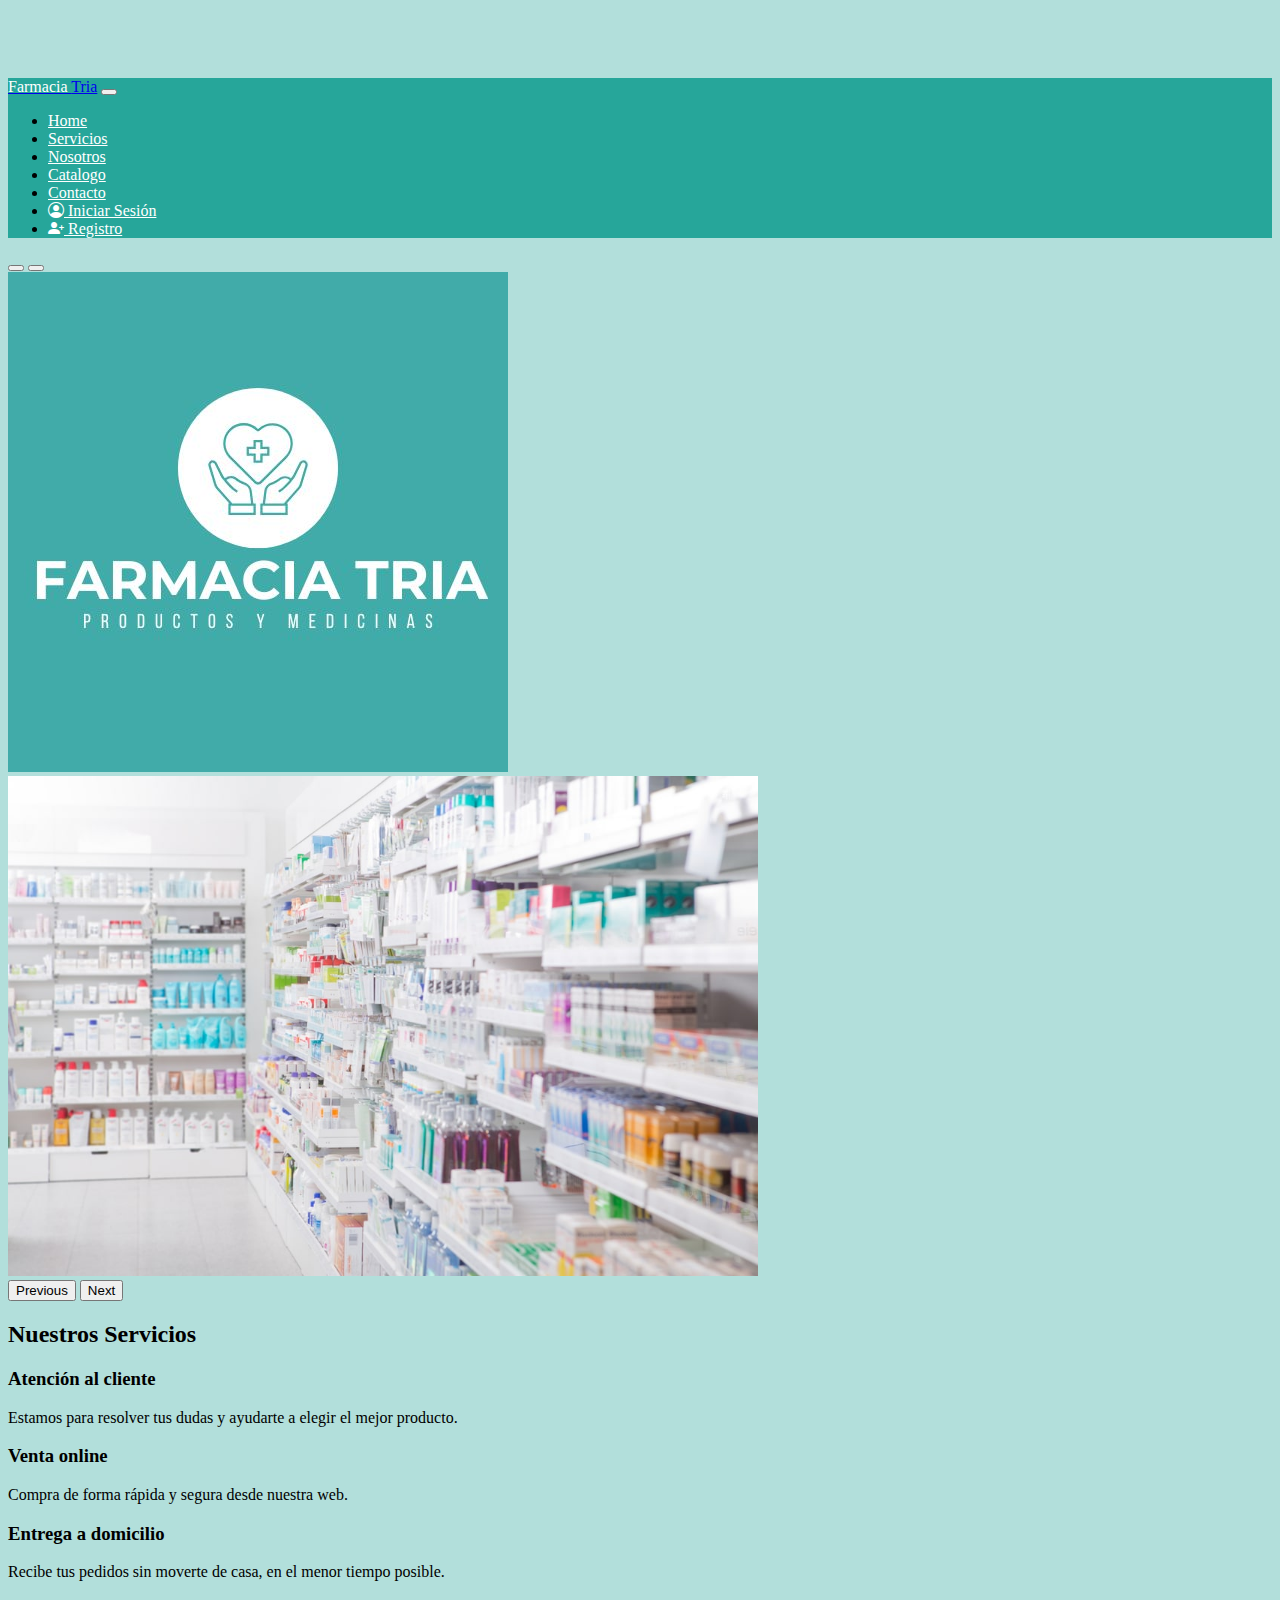
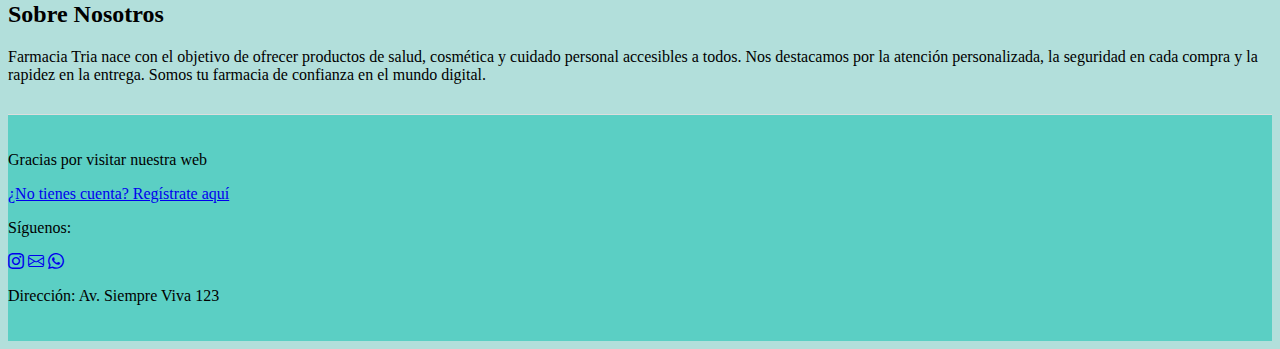
<file: Farmacia_tria/index.html>
<!DOCTYPE html>
<html lang="en">
 <head>
    <meta charset="UTF-8">
    <meta name="viewport" content="width=device-width, initial-scale=1.0">
    <title>Document</title>
    <link href="https://cdn.jsdelivr.net/npm/bootstrap@5.3.8/dist/css/bootstrap.min.css" rel="stylesheet" integrity="sha384-sRIl4kxILFvY47J16cr9ZwB07vP4J8+LH7qKQnuqkuIAvNWLzeN8tE5YBujZqJLB" crossorigin="anonymous">
    <link rel="stylesheet" href="https://cdn.jsdelivr.net/npm/bootstrap-icons@1.13.1/font/bootstrap-icons.min.css">

    <link rel="stylesheet" href="style.css">
  </head>
 <body>

 <nav class="navbar navbar-expand-lg navbar-light bg-light fixed-top">

 <div class="container">
    <a href="#" class="navbar-brand"><span class="text-primary"> Farmacia </span>Tria</a>
       <button class="navbar-toggler" type="button" data-bs-toggle="collapse"
            data-bs-target="#navbar-start" aria-controls="navbar-start" aria-expanded="false"
            aria-label="Toggle navigation">
          <span class="navbar-toggler-icon"></span>
       </button>
      <div class="collapse navbar-collapse" id="navbar-start">
          <ul class="navbar-nav ms-auto mb-2 mb-lg-0">
              <li class="nav-item">
                  <a class="nav-link" href="index.html">Home</a>
              </li>
              <li class="nav-item">
                  <a class="nav-link" href="index.html#servicios">Servicios</a>
              </li>
              <li class="nav-item">
                  <a class="nav-link" href="index.html#nosotros">Nosotros</a>
              </li>
              <li class="nav-item">
                  <a class="nav-link" href="catalogo.html">Catalogo</a>
              </li>
              <li class="nav-item">
                  <a class="nav-link" href="contacto.html">Contacto</a>
              </li>
              <li class="nav-item">
                  <a class="nav-link" href="login.html"><i class="bi bi-person-circle"></i> Iniciar Sesión</a>
              </li>
              <li class="nav-item">
                  <a class="nav-link" href="registro.html"><i class="bi bi-person-plus-fill"></i> Registro</a>
              </li>
          </ul>
  </div>

</div>

    </nav>

    <section id="home" class="py-5"></section>

    <div id="carouselE1" class="carousel slide" data-bs-ride="carousel">
        <div class="carousel-indicators">

            <button type="button" data-bs-target="#carouselE1" 
            data-bs-slide-to="0" class="active" aria-current="true"
            aria-label="Slide 1"
            ></button>

            <button type="button" data-bs-target="#carouselE1" 
            data-bs-slide-to="1" 
            aria-label="Slide 2"
            ></button>
        
        </div>

        <div class="carousel-inner">

            <div class="carousel-item active">
                <img src="img/Productos y medicinas.jpg" class="d-block w-100" alt="Texto descriptivo">
                <div class="carousel-caption">

                </div>
            </div>
            <div class="carousel-item ">
                <img src="img/farmacia2.jpg" class="d-block w-100" alt="Texto descriptivo">
                <div class="carousel-caption">
                  
                </div>
            </div>
       </div>

               <button class="carousel-control-prev" type="button" data-bs-target="#carouselE1"
                   data-bs-slide="prev">
                  <span class="carousel-control-prev-icon" aria-hidden="true"></span>
                  <span class="visually-hidden">Previous</span>
                </button>

                <button class="carousel-control-next" type="button" data-bs-target="#carouselE1"
                    data-bs-slide="next"
                >
                  <span class="carousel-control-next-icon" aria-hidden="true"></span>
                  <span class="visually-hidden">Next</span>
                </button>
           
            </div>
            </section>

           <section id="servicios" class="py-5">
  <div class="container text-center">
    <h2 class="mb-4">Nuestros Servicios</h2>
    <div class="row">
      <div class="col-md-4 mb-3">
        <div class="card shadow-sm h-100">
          <div class="card-body">
            <h3 class="card-title">Atención al cliente</h3>
            <p> Estamos para resolver tus dudas y ayudarte a elegir el mejor producto.</p>
          </div>
        </div>
      </div>
      <div class="col-md-4 mb-3">
        <div class="card shadow-sm h-100">
          <div class="card-body">
            <h3 class="card-title">Venta online</h3>
            <p>Compra de forma rápida y segura desde nuestra web.</p>
          </div>
        </div>
      </div>
      <div class="col-md-4 mb-3">
        <div class="card shadow-sm h-100">
          <div class="card-body">
            <h3 class="card-title">Entrega a domicilio</h3>
            <p>Recibe tus pedidos sin moverte de casa, en el menor tiempo posible.</p>
          </div>
        </div>
      </div>
    </div>
  </div>
</section>


         <section id="nosotros" class="py-5 bg-light">
  <div class="container text-center">
    <h2 class="mb-4">Sobre Nosotros</h2>
    <p>Farmacia Tria nace con el objetivo de ofrecer productos de salud, cosmética y cuidado personal accesibles a todos. 
       Nos destacamos por la atención personalizada, la seguridad en cada compra y la rapidez en la entrega. 
       Somos tu farmacia de confianza en el mundo digital.</p>
  </div>
</section>
</section>


            <script src="https://cdn.jsdelivr.net/npm/bootstrap@5.3.8/dist/js/bootstrap.bundle.min.js" integrity="sha384-FKyoEForCGlyvwx9Hj09JcYn3nv7wiPVlz7YYwJrWVcXK/BmnVDxM+D2scQbITxI" crossorigin="anonymous"></script>

    </body>
   <footer>
  <div class="container d-flex justify-content-between">
    <div>
      <p>Gracias por visitar nuestra web </p>
      <a href="registro.html" class="text-decoration-none">¿No tienes cuenta? Regístrate aquí</a>
    </div>
    <div>
      <p>Síguenos:</p>
      <a href="https://www.instagram.com/" class="me-2"><i class="bi bi-instagram"></i></a>
      <a href="https://mail.google.com" class="me-2"><i class="bi bi-envelope"></i></a>
      <a href="https://wa.me/5491111111111" target="_blank"><i class="bi bi-whatsapp"></i></a>
      <p class="mt-2"> Dirección: Av. Siempre Viva 123</p>
    </div>
  </div>
</footer>
</html>
</file>
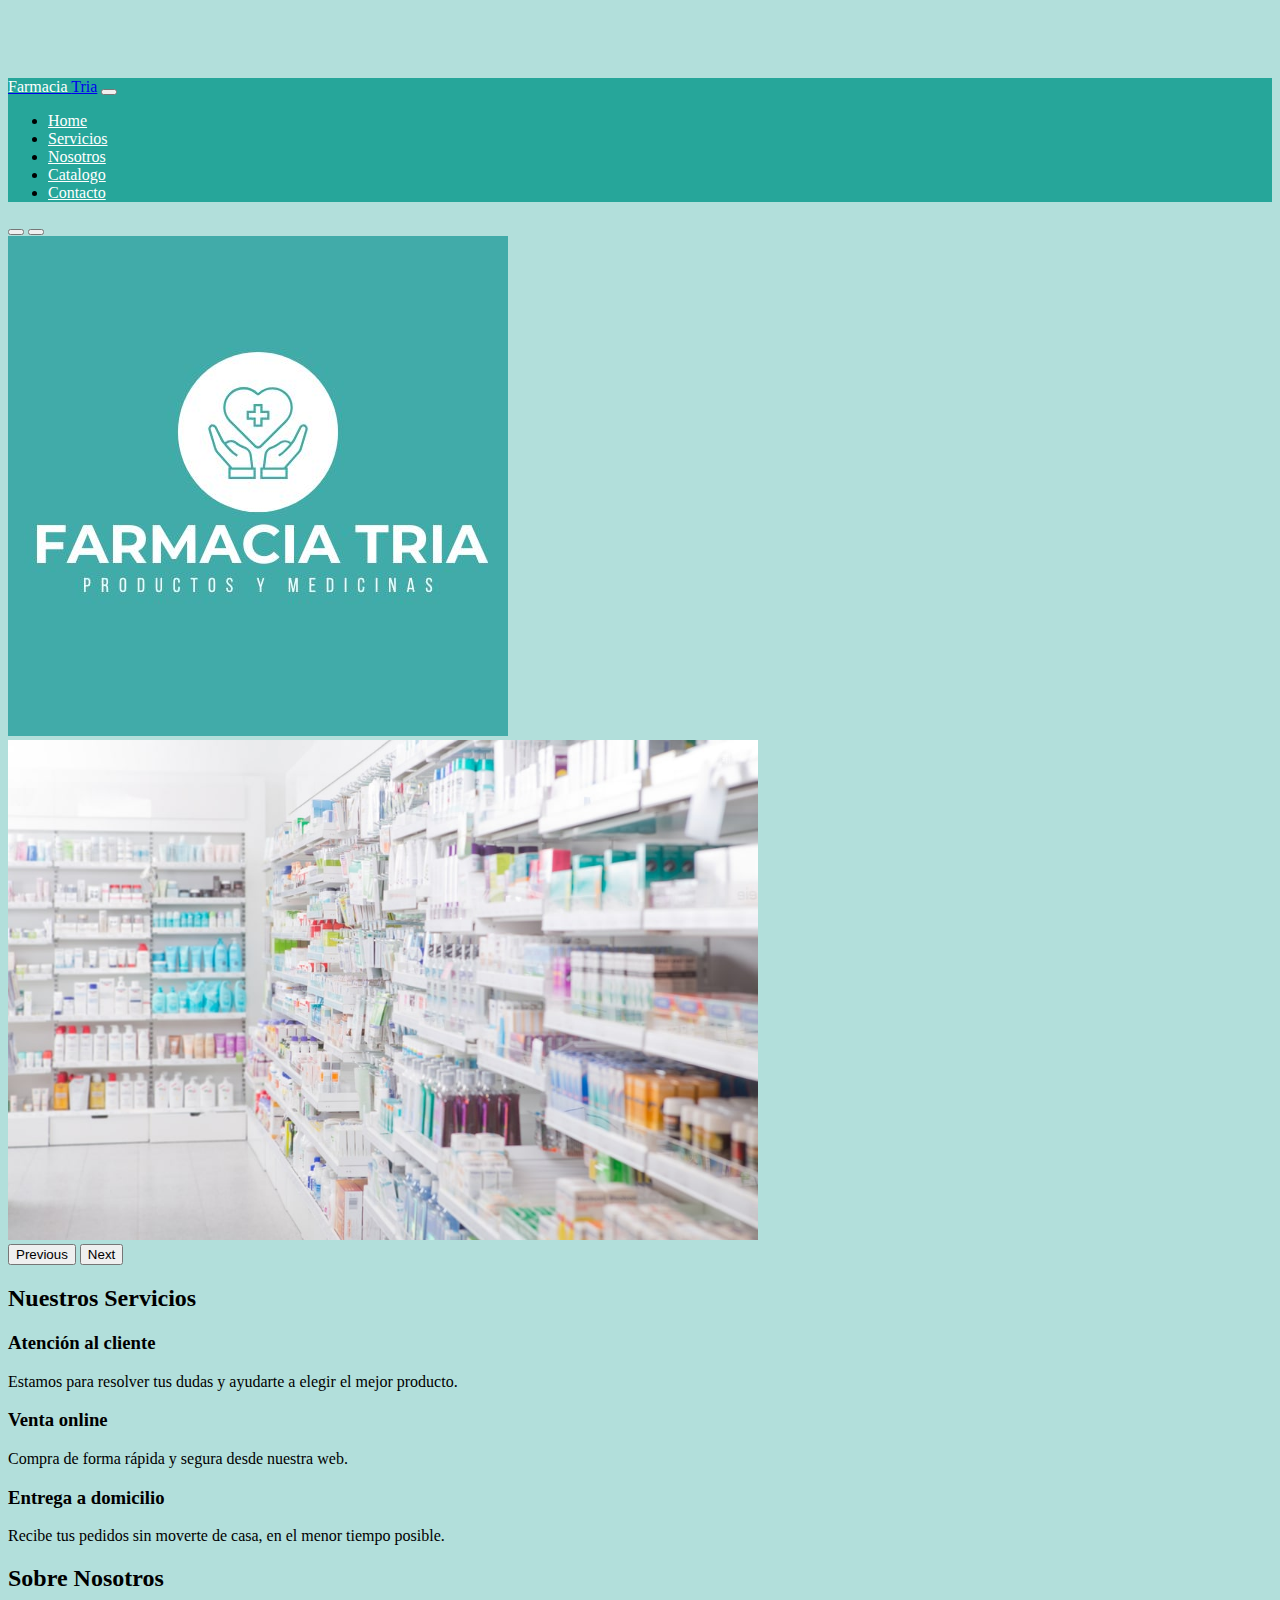
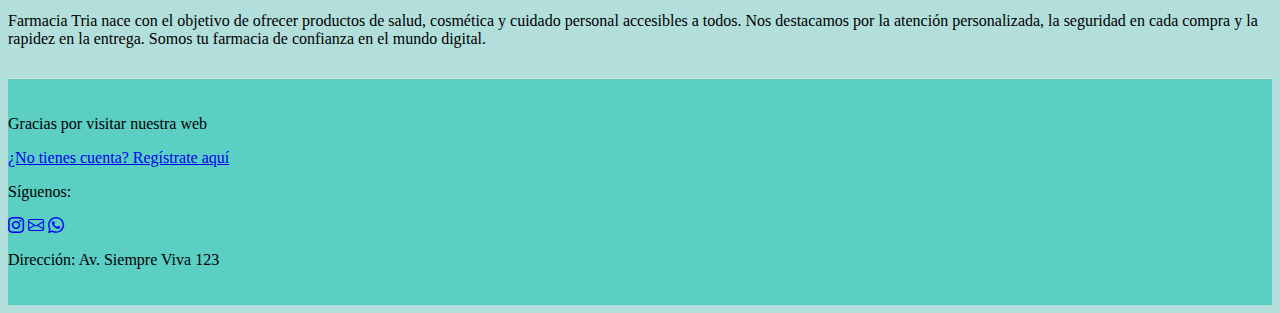
<file: Trabajo Farmacia pp/index.html>
<!DOCTYPE html>
<html lang="en">
 <head>
    <meta charset="UTF-8">
    <meta name="viewport" content="width=device-width, initial-scale=1.0">
    <title>Document</title>
    <link href="https://cdn.jsdelivr.net/npm/bootstrap@5.3.8/dist/css/bootstrap.min.css" rel="stylesheet" integrity="sha384-sRIl4kxILFvY47J16cr9ZwB07vP4J8+LH7qKQnuqkuIAvNWLzeN8tE5YBujZqJLB" crossorigin="anonymous">
    <link rel="stylesheet" href="https://cdn.jsdelivr.net/npm/bootstrap-icons@1.13.1/font/bootstrap-icons.min.css">

    <link rel="stylesheet" href="style.css">
  </head>
 <body>

 <nav class="navbar navbar-expand-lg navbar-light bg-light fixed-top">

 <div class="container">
    <a href="#" class="navbar-brand"><span class="text-primary"> Farmacia </span>Tria</a>
       <button class="navbar-toggler" type="button" data-bs-toggle="collapse"
            data-bs-target="#navbar-start" aria-controls="navbar-start" aria-expanded="false"
            aria-label="Toggle navigation">
          <span class="navbar-toggler-icon"></span>
       </button>
      <div class="collapse navbar-collapse" id="navbar-start">
         <ul class="navbar-nav ms-auto mb-2 mb-lg-0">
         <li class="nav-item">
            <a class="nav-link" href="index.html">Home</a>

         </li>
          <li class="nav-item">
            <a class="nav-link" href="#servicios">Servicios</a>

         </li>
          <li class="nav-item">
            <a class="nav-link" href="#nosotros">Nosotros</a>

         </li>
          <li class="nav-item">
            <a class="nav-link" href="catalogo.html">Catalogo</a>

         </li>
         <li class="nav-item">
            <a class="nav-link" href="contacto.html">Contacto</a>

        </li>
    </ul>
  </div>

</div>

    </nav>

    <section id="home" class="py-5"></section>

    <div id="carouselE1" class="carousel slide" data-bs-ride="carousel">
        <div class="carousel-indicators">

            <button type="button" data-bs-target="#carouselE1" 
            data-bs-slide-to="0" class="active" aria-current="true"
            aria-label="Slide 1"
            ></button>

            <button type="button" data-bs-target="#carouselE1" 
            data-bs-slide-to="1" 
            aria-label="Slide 2"
            ></button>
        
        </div>

        <div class="carousel-inner">

            <div class="carousel-item active">
                <img src="img/Productos y medicinas.jpg" class="d-block w-100" alt="Texto descriptivo">
                <div class="carousel-caption">

                </div>
            </div>
            <div class="carousel-item ">
                <img src="img/farmacia2.jpg" class="d-block w-100" alt="Texto descriptivo">
                <div class="carousel-caption">
                  
                </div>
            </div>
       </div>

               <button class="carousel-control-prev" type="button" data-bs-target="#carouselE1"
                   data-bs-slide="prev">
                  <span class="carousel-control-prev-icon" aria-hidden="true"></span>
                  <span class="visually-hidden">Previous</span>
                </button>

                <button class="carousel-control-next" type="button" data-bs-target="#carouselE1"
                    data-bs-slide="next"
                >
                  <span class="carousel-control-next-icon" aria-hidden="true"></span>
                  <span class="visually-hidden">Next</span>
                </button>
           
            </div>
            </section>

           <section id="servicios" class="py-5">
  <div class="container text-center">
    <h2 class="mb-4">Nuestros Servicios</h2>
    <div class="row">
      <div class="col-md-4 mb-3">
        <div class="card shadow-sm h-100">
          <div class="card-body">
            <h3 class="card-title">Atención al cliente</h3>
            <p> Estamos para resolver tus dudas y ayudarte a elegir el mejor producto.</p>
          </div>
        </div>
      </div>
      <div class="col-md-4 mb-3">
        <div class="card shadow-sm h-100">
          <div class="card-body">
            <h3 class="card-title">Venta online</h3>
            <p>Compra de forma rápida y segura desde nuestra web.</p>
          </div>
        </div>
      </div>
      <div class="col-md-4 mb-3">
        <div class="card shadow-sm h-100">
          <div class="card-body">
            <h3 class="card-title">Entrega a domicilio</h3>
            <p>Recibe tus pedidos sin moverte de casa, en el menor tiempo posible.</p>
          </div>
        </div>
      </div>
    </div>
  </div>
</section>


         <section id="nosotros" class="py-5 bg-light">
  <div class="container text-center">
    <h2 class="mb-4">Sobre Nosotros</h2>
    <p>Farmacia Tria nace con el objetivo de ofrecer productos de salud, cosmética y cuidado personal accesibles a todos. 
       Nos destacamos por la atención personalizada, la seguridad en cada compra y la rapidez en la entrega. 
       Somos tu farmacia de confianza en el mundo digital.</p>
  </div>
</section>
</section>


            <script src="https://cdn.jsdelivr.net/npm/bootstrap@5.3.8/dist/js/bootstrap.bundle.min.js" integrity="sha384-FKyoEForCGlyvwx9Hj09JcYn3nv7wiPVlz7YYwJrWVcXK/BmnVDxM+D2scQbITxI" crossorigin="anonymous"></script>

    </body>
   <footer>
  <div class="container d-flex justify-content-between">
    <div>
      <p>Gracias por visitar nuestra web </p>
      <a href="registro.html" class="text-decoration-none">¿No tienes cuenta? Regístrate aquí</a>
    </div>
    <div>
      <p>Síguenos:</p>
      <a href="https://www.instagram.com/" class="me-2"><i class="bi bi-instagram"></i></a>
      <a href="https://mail.google.com" class="me-2"><i class="bi bi-envelope"></i></a>
      <a href="https://wa.me/5491111111111" target="_blank"><i class="bi bi-whatsapp"></i></a>
      <p class="mt-2"> Dirección: Av. Siempre Viva 123</p>
    </div>
  </div>
</footer>
</html>
</file>
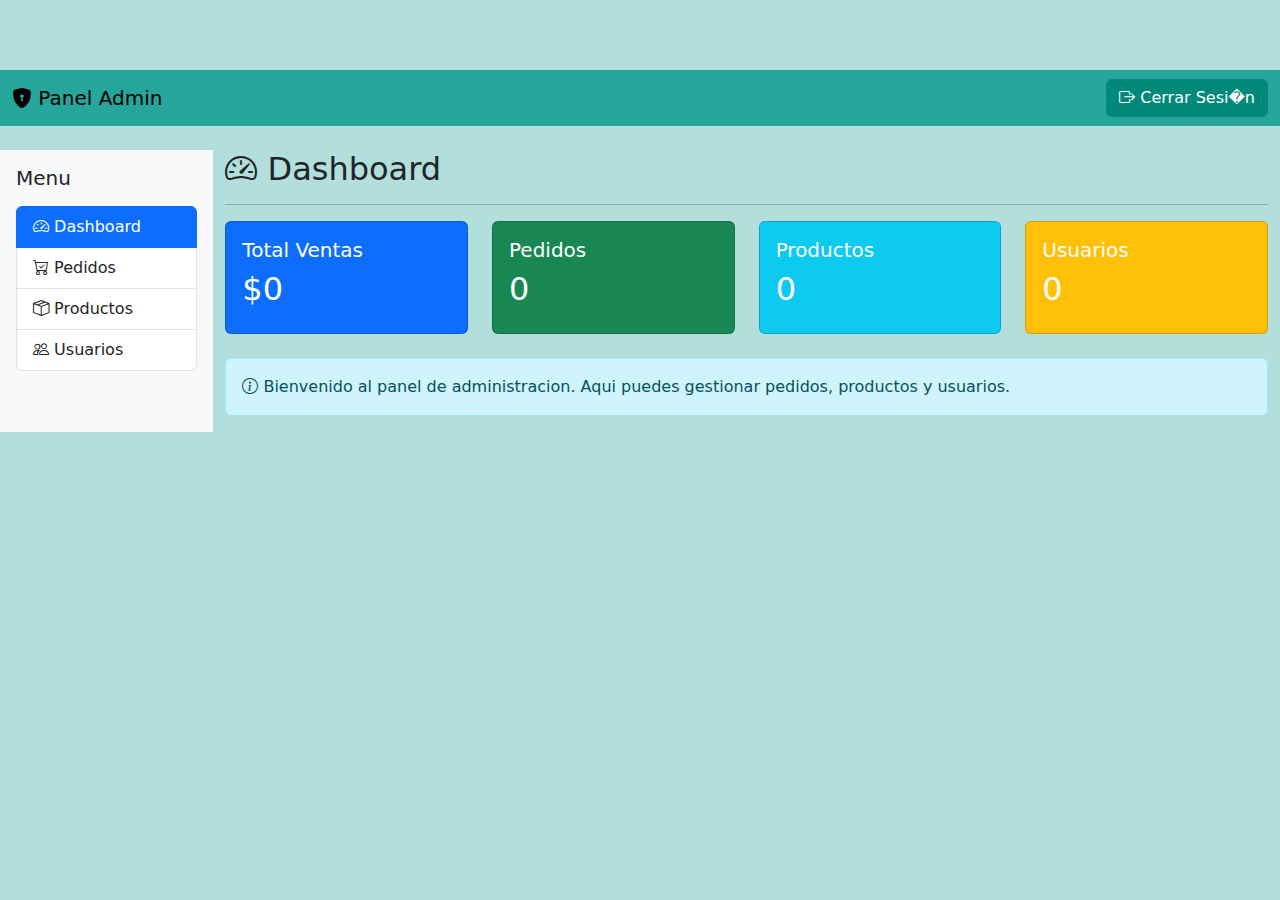
<file: Farmacia_tria/admin.html>
<!DOCTYPE html>
<html lang="es">
<head>
    <meta charset="UTF-8">
    <meta name="viewport" content="width=device-width, initial-scale=1.0">
    <title>Panel Admin - Farmacia Tria</title>
    <link href="https://cdn.jsdelivr.net/npm/bootstrap@5.3.8/dist/css/bootstrap.min.css" rel="stylesheet">
    <link rel="stylesheet" href="https://cdn.jsdelivr.net/npm/bootstrap-icons@1.13.1/font/bootstrap-icons.min.css">
    <link rel="stylesheet" href="style.css">
</head>
<body>

    <nav class="navbar navbar-expand-lg navbar-light bg-light">
        <div class="container-fluid">
            <a class="navbar-brand" href="#"><i class="bi bi-shield-lock-fill"></i> Panel Admin</a>
            <button class="btn btn-outline-danger" onclick="cerrarSesion()">
                <i class="bi bi-box-arrow-right"></i> Cerrar Sesi�n
            </button>
        </div>
    </nav>

    <div class="container-fluid mt-4">
        <div class="row">
            <!-- Sidebar -->
            <div class="col-md-2 bg-light p-3">
                <h5 class="mb-3">Menu</h5>
                <div class="list-group">
                    <a href="#dashboard" class="list-group-item list-group-item-action active" onclick="mostrarSeccion('dashboard')">
                        <i class="bi bi-speedometer2"></i> Dashboard
                    </a>
                    <a href="#pedidos" class="list-group-item list-group-item-action" onclick="mostrarSeccion('pedidos')">
                        <i class="bi bi-cart-check"></i> Pedidos
                    </a>
                    <a href="#productos" class="list-group-item list-group-item-action" onclick="mostrarSeccion('productos')">
                        <i class="bi bi-box-seam"></i> Productos
                    </a>
                    <a href="#usuarios" class="list-group-item list-group-item-action" onclick="mostrarSeccion('usuarios')">
                        <i class="bi bi-people"></i> Usuarios
                    </a>
                </div>
            </div>

            <!-- Contenido Principal -->
            <div class="col-md-10">

                <!-- DASHBOARD -->
                <div id="seccion-dashboard" class="seccion">
                    <h2><i class="bi bi-speedometer2"></i> Dashboard</h2>
                    <hr>

                    <div class="row mb-4">
                        <div class="col-md-3">
                            <div class="card text-white bg-primary">
                                <div class="card-body">
                                    <h5 class="card-title">Total Ventas</h5>
                                    <h2 id="totalVentas">$0</h2>
                                </div>
                            </div>
                        </div>
                        <div class="col-md-3">
                            <div class="card text-white bg-success">
                                <div class="card-body">
                                    <h5 class="card-title">Pedidos</h5>
                                    <h2 id="totalPedidos">0</h2>
                                </div>
                            </div>
                        </div>
                        <div class="col-md-3">
                            <div class="card text-white bg-info">
                                <div class="card-body">
                                    <h5 class="card-title">Productos</h5>
                                    <h2 id="totalProductos">0</h2>
                                </div>
                            </div>
                        </div>
                        <div class="col-md-3">
                            <div class="card text-white bg-warning">
                                <div class="card-body">
                                    <h5 class="card-title">Usuarios</h5>
                                    <h2 id="totalUsuarios">0</h2>
                                </div>
                            </div>
                        </div>
                    </div>

                    <div class="alert alert-info">
                        <i class="bi bi-info-circle"></i> Bienvenido al panel de administracion. Aqui puedes gestionar pedidos, productos y usuarios.
                    </div>
                </div>

                <!-- PEDIDOS -->
                <div id="seccion-pedidos" class="seccion" style="display:none;">
                    <h2><i class="bi bi-cart-check"></i> Gesti�n de Pedidos</h2>
                    <hr>

                    <div class="mb-3">
                        <button class="btn btn-primary" onclick="cargarPedidos()">
                            <i class="bi bi-arrow-clockwise"></i> Actualizar
                        </button>
                    </div>

                    <div class="table-responsive">
                        <table class="table table-striped table-hover">
                            <thead class="table-dark">
                                <tr>
                                    <th>ID</th>
                                    <th>Usuario</th>
                                    <th>Fecha</th>
                                    <th>Total</th>
                                    <th>Estado</th>
                                    <th>M�todo Pago</th>
                                    <th>Acciones</th>
                                </tr>
                            </thead>
                            <tbody id="tablaPedidos">
                                <tr>
                                    <td colspan="7" class="text-center">Cargando...</td>
                                </tr>
                            </tbody>
                        </table>
                    </div>
                </div>

                <!-- PRODUCTOS -->
                <div id="seccion-productos" class="seccion" style="display:none;">
                    <h2><i class="bi bi-box-seam"></i> Gesti�n de Productos</h2>
                    <hr>

                    <div class="mb-3">
                        <button class="btn btn-success" data-bs-toggle="modal" data-bs-target="#modalProducto" onclick="nuevoProducto()">
                            <i class="bi bi-plus-circle"></i> Nuevo Producto
                        </button>
                        <button class="btn btn-primary" onclick="cargarProductos()">
                            <i class="bi bi-arrow-clockwise"></i> Actualizar
                        </button>
                    </div>

                    <div class="table-responsive">
                        <table class="table table-striped table-hover">
                            <thead class="table-dark">
                                <tr>
                                    <th>ID</th>
                                    <th>Imagen</th>
                                    <th>Nombre</th>
                                    <th>Categor�a</th>
                                    <th>Precio</th>
                                    <th>Stock</th>
                                    <th>Acciones</th>
                                </tr>
                            </thead>
                            <tbody id="tablaProductos">
                                <tr>
                                    <td colspan="7" class="text-center">Cargando...</td>
                                </tr>
                            </tbody>
                        </table>
                    </div>
                </div>

                <!-- USUARIOS -->
                <div id="seccion-usuarios" class="seccion" style="display:none;">
                    <h2><i class="bi bi-people"></i> Gesti�n de Usuarios</h2>
                    <hr>

                    <div class="mb-3">
                        <button class="btn btn-primary" onclick="cargarUsuarios()">
                            <i class="bi bi-arrow-clockwise"></i> Actualizar
                        </button>
                    </div>

                    <div class="table-responsive">
                        <table class="table table-striped table-hover">
                            <thead class="table-dark">
                                <tr>
                                    <th>ID</th>
                                    <th>Correo</th>
                                    <th>Fecha Registro</th>
                                    <th>Estado</th>
                                    <th>Acciones</th>
                                </tr>
                            </thead>
                            <tbody id="tablaUsuarios">
                                <tr>
                                    <td colspan="5" class="text-center">Cargando...</td>
                                </tr>
                            </tbody>
                        </table>
                    </div>
                </div>

            </div>
        </div>
    </div>

    <!-- Modal Editar Producto -->
    <div class="modal fade" id="modalProducto" tabindex="-1">
        <div class="modal-dialog">
            <div class="modal-content">
                <div class="modal-header">
                    <h5 class="modal-title" id="modalProductoTitulo">Editar Producto</h5>
                    <button type="button" class="btn-close" data-bs-dismiss="modal"></button>
                </div>
                <div class="modal-body">
                    <form id="formProducto">
                        <input type="hidden" id="productoId">

                        <div class="mb-3">
                            <label class="form-label">Nombre</label>
                            <input type="text" class="form-control" id="productoNombre" required>
                        </div>

                        <div class="mb-3">
                            <label class="form-label">Descripci�n</label>
                            <textarea class="form-control" id="productoDescripcion" rows="3" required></textarea>
                        </div>

                        <div class="mb-3">
                            <label class="form-label">Precio</label>
                            <input type="number" class="form-control" id="productoPrecio" step="0.01" required>
                        </div>

                        <div class="mb-3">
                            <label class="form-label">Stock</label>
                            <input type="number" class="form-control" id="productoStock" required>
                        </div>

                        <div class="mb-3">
                            <label class="form-label">Categor�a</label>
                            <select class="form-select" id="productoCategoria" required>
                                <option value="1">Medicamentos</option>
                                <option value="2">Productos</option>
                                <option value="3">Cosm�ticos</option>
                            </select>
                        </div>

                        <div class="mb-3">
                            <label class="form-label">URL Imagen</label>
                            <input type="text" class="form-control" id="productoImagen" placeholder="img/producto.jpg" required>
                        </div>
                    </form>
                </div>
                <div class="modal-footer">
                    <button type="button" class="btn btn-secondary" data-bs-dismiss="modal">Cancelar</button>
                    <button type="button" class="btn btn-primary" onclick="guardarProducto()">Guardar</button>
                </div>
            </div>
        </div>
    </div>

    <script src="https://cdn.jsdelivr.net/npm/bootstrap@5.3.8/dist/js/bootstrap.bundle.min.js"></script>
    <script>
        const API_URL = 'https://farmaciatria.rf.gd/api';

        // Navegaci�n entre secciones
        function mostrarSeccion(seccion) {
            document.querySelectorAll('.seccion').forEach(s => s.style.display = 'none');
            document.getElementById('seccion-' + seccion).style.display = 'block';

            document.querySelectorAll('.list-group-item').forEach(item => {
                item.classList.remove('active');
            });
            event.target.closest('.list-group-item').classList.add('active');

            // Cargar datos seg�n la secci�n
            if (seccion === 'dashboard') cargarDashboard();
            if (seccion === 'pedidos') cargarPedidos();
            if (seccion === 'productos') cargarProductos();
            if (seccion === 'usuarios') cargarUsuarios();
        }

        // DASHBOARD
        function cargarDashboard() {
            fetch(`${API_URL}/admin_stats.php`)
                .then(r => r.json())
                .then(data => {
                    document.getElementById('totalVentas').textContent = '$' + (data.total_ventas || 0);
                    document.getElementById('totalPedidos').textContent = data.total_pedidos || 0;
                    document.getElementById('totalProductos').textContent = data.total_productos || 0;
                    document.getElementById('totalUsuarios').textContent = data.total_usuarios || 0;
                })
                .catch(e => console.error('Error:', e));
        }

        // PEDIDOS
        function cargarPedidos() {
            fetch(`${API_URL}/admin_pedidos.php`)
                .then(r => r.json())
                .then(data => {
                    const tbody = document.getElementById('tablaPedidos');
                    tbody.innerHTML = '';

                    if (data.length === 0) {
                        tbody.innerHTML = '<tr><td colspan="7" class="text-center">No hay pedidos</td></tr>';
                        return;
                    }

                    data.forEach(p => {
                        tbody.innerHTML += `
                            <tr>
                                <td>${p.id_pedido}</td>
                                <td>${p.usuario_correo}</td>
                                <td>${new Date(p.fecha_pedido).toLocaleDateString()}</td>
                                <td>$${p.total}</td>
                                <td><span class="badge bg-${getBadgeEstado(p.estado_pedido)}">${p.estado_pedido}</span></td>
                                <td>${p.metodo_pago || 'N/A'}</td>
                                <td>
                                    <button class="btn btn-sm btn-info" onclick="verDetallePedido(${p.id_pedido})">
                                        <i class="bi bi-eye"></i>
                                    </button>
                                </td>
                            </tr>
                        `;
                    });
                })
                .catch(e => console.error('Error:', e));
        }

        function getBadgeEstado(estado) {
            const badges = {
                'pendiente': 'warning',
                'procesando': 'info',
                'enviado': 'primary',
                'entregado': 'success',
                'cancelado': 'danger'
            };
            return badges[estado] || 'secondary';
        }

        function verDetallePedido(id) {
            alert('Ver detalle del pedido #' + id + '\n(Implementar en siguiente paso)');
        }

        // PRODUCTOS
        function cargarProductos() {
            fetch(`${API_URL}/productos.php`)
                .then(r => r.json())
                .then(data => {
                    const tbody = document.getElementById('tablaProductos');
                    tbody.innerHTML = '';

                    data.forEach(p => {
                        tbody.innerHTML += `
                            <tr>
                                <td>${p.id_producto}</td>
                                <td><img src="${p.imagen_url}" width="50" height="50" style="object-fit:cover"></td>
                                <td>${p.nombre_producto}</td>
                                <td>${p.nombre_categoria}</td>
                                <td>$${p.precio}</td>
                                <td>${p.stock}</td>
                                <td>
                                    <button class="btn btn-sm btn-warning" onclick='editarProducto(${JSON.stringify(p)})'>
                                        <i class="bi bi-pencil"></i>
                                    </button>
                                    <button class="btn btn-sm btn-danger" onclick="eliminarProducto(${p.id_producto})">
                                        <i class="bi bi-trash"></i>
                                    </button>
                                </td>
                            </tr>
                        `;
                    });
                })
                .catch(e => console.error('Error:', e));
        }

        function nuevoProducto() {
            document.getElementById('modalProductoTitulo').textContent = 'Nuevo Producto';
            document.getElementById('formProducto').reset();
            document.getElementById('productoId').value = '';
        }

        function editarProducto(producto) {
            document.getElementById('modalProductoTitulo').textContent = 'Editar Producto';
            document.getElementById('productoId').value = producto.id_producto;
            document.getElementById('productoNombre').value = producto.nombre_producto;
            document.getElementById('productoDescripcion').value = producto.descripcion;
            document.getElementById('productoPrecio').value = producto.precio;
            document.getElementById('productoStock').value = producto.stock;
            document.getElementById('productoImagen').value = producto.imagen_url;

            const categorias = {'Medicamentos': 1, 'Productos': 2, 'Cosm�ticos': 3};
            document.getElementById('productoCategoria').value = categorias[producto.nombre_categoria];

            new bootstrap.Modal(document.getElementById('modalProducto')).show();
        }

        function guardarProducto() {
            const id = document.getElementById('productoId').value;
            const data = {
                nombre: document.getElementById('productoNombre').value,
                descripcion: document.getElementById('productoDescripcion').value,
                precio: document.getElementById('productoPrecio').value,
                stock: document.getElementById('productoStock').value,
                categoria: document.getElementById('productoCategoria').value,
                imagen: document.getElementById('productoImagen').value
            };

            const url = id ? `${API_URL}/admin_producto_editar.php?id=${id}` : `${API_URL}/admin_producto_crear.php`;

            fetch(url, {
                method: 'POST',
                headers: {'Content-Type': 'application/json'},
                body: JSON.stringify(data)
            })
            .then(r => r.json())
            .then(response => {
                alert(response.message);
                bootstrap.Modal.getInstance(document.getElementById('modalProducto')).hide();
                cargarProductos();
            })
            .catch(e => alert('Error: ' + e));
        }

        function eliminarProducto(id) {
            if (!confirm('�Seguro que deseas eliminar este producto?')) return;

            fetch(`${API_URL}/admin_producto_eliminar.php?id=${id}`, {method: 'DELETE'})
                .then(r => r.json())
                .then(response => {
                    alert(response.message);
                    cargarProductos();
                })
                .catch(e => alert('Error: ' + e));
        }

        // USUARIOS
        function cargarUsuarios() {
            fetch(`${API_URL}/admin_usuarios.php`)
                .then(r => r.json())
                .then(data => {
                    const tbody = document.getElementById('tablaUsuarios');
                    tbody.innerHTML = '';

                    data.forEach(u => {
                        tbody.innerHTML += `
                            <tr>
                                <td>${u.id_usuario}</td>
                                <td>${u.correo}</td>
                                <td>${new Date(u.fecha_registro).toLocaleDateString()}</td>
                                <td><span class="badge bg-${u.activo == 1 ? 'success' : 'danger'}">${u.activo == 1 ? 'Activo' : 'Inactivo'}</span></td>
                                <td>
                                    <button class="btn btn-sm btn-${u.activo == 1 ? 'danger' : 'success'}" onclick="toggleUsuario(${u.id_usuario}, ${u.activo})">
                                        <i class="bi bi-${u.activo == 1 ? 'x-circle' : 'check-circle'}"></i>
                                        ${u.activo == 1 ? 'Desactivar' : 'Activar'}
                                    </button>
                                </td>
                            </tr>
                        `;
                    });
                })
                .catch(e => console.error('Error:', e));
        }

        function toggleUsuario(id, activo) {
            const accion = activo == 1 ? 'desactivar' : 'activar';
            if (!confirm(`�Seguro que deseas ${accion} este usuario?`)) return;

            fetch(`${API_URL}/admin_usuario_toggle.php?id=${id}`, {method: 'POST'})
                .then(r => r.json())
                .then(response => {
                    alert(response.message);
                    cargarUsuarios();
                })
                .catch(e => alert('Error: ' + e));
        }

        function cerrarSesion() {
            if (confirm('�Deseas cerrar sesi�n?')) {
                window.location.href = 'login.html';
            }
        }

        // Cargar dashboard al inicio
        document.addEventListener('DOMContentLoaded', () => {
            cargarDashboard();
        });
    </script>
</body>
</html>
</file>
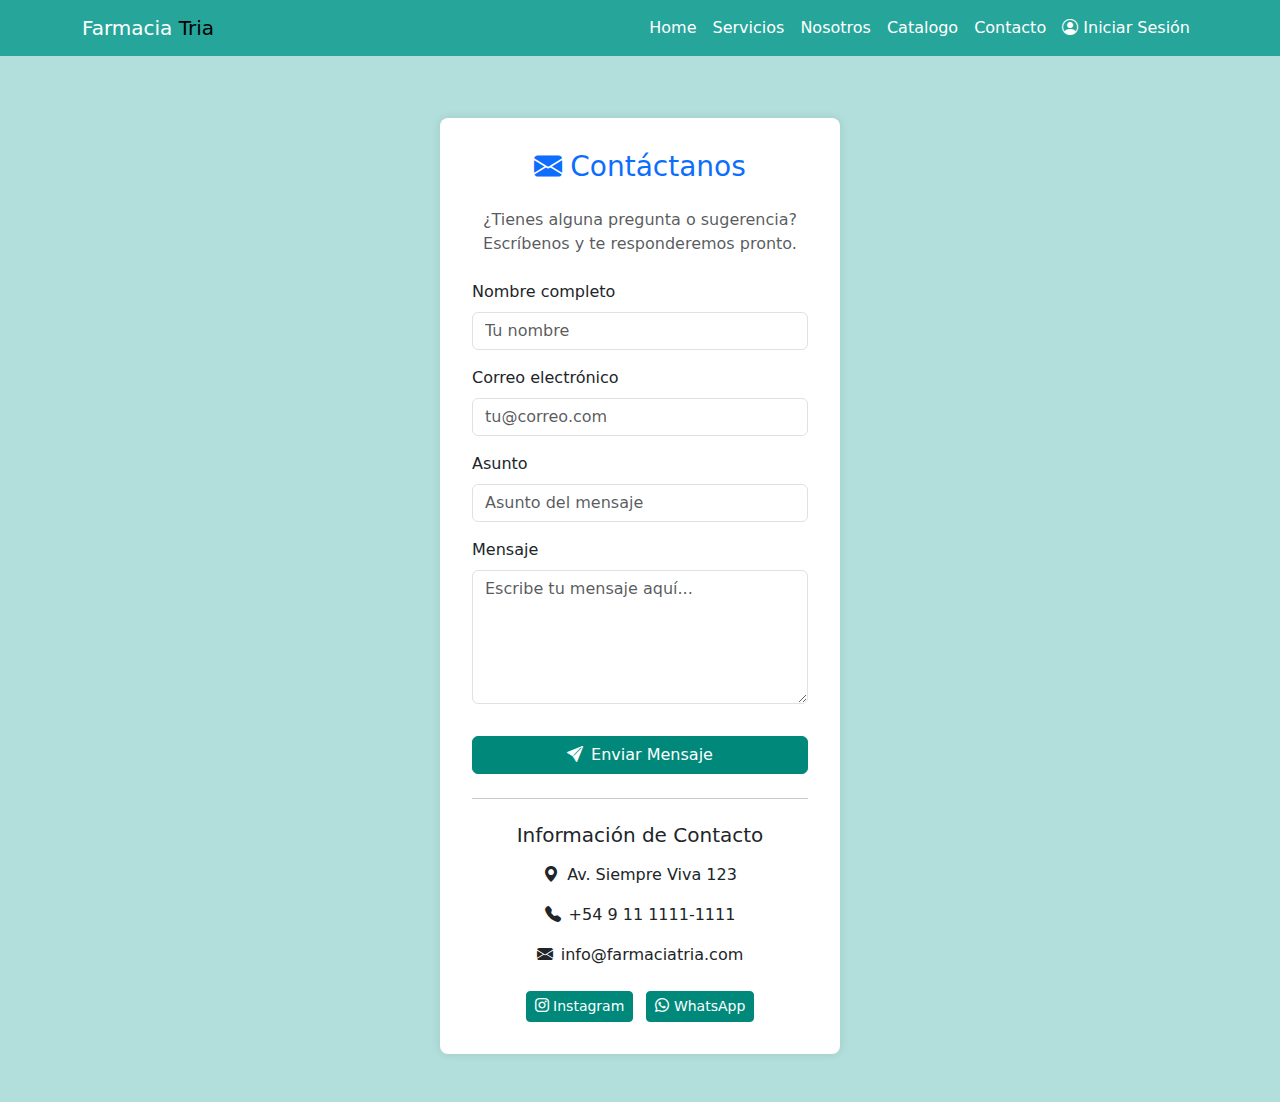
<file: Farmacia_tria/contacto.html>
<!DOCTYPE html>
<html lang="es">
<head>
    <meta charset="UTF-8" />
    <meta name="viewport" content="width=device-width, initial-scale=1" />
    <title>Contacto - Farmacia Tria</title>
    <link href="https://cdn.jsdelivr.net/npm/bootstrap@5.3.8/dist/css/bootstrap.min.css" rel="stylesheet" />
    <link rel="stylesheet" href="https://cdn.jsdelivr.net/npm/bootstrap-icons@1.13.1/font/bootstrap-icons.min.css">
    <link rel="stylesheet" href="style.css" />
</head>
<body>

    <nav class="navbar navbar-expand-lg navbar-light bg-light fixed-top">
        <div class="container">
            <a href="index.html" class="navbar-brand"><span class="text-primary"> Farmacia </span>Tria</a>
            <button class="navbar-toggler" type="button" data-bs-toggle="collapse"
                    data-bs-target="#navbar-start" aria-controls="navbar-start" aria-expanded="false"
                    aria-label="Toggle navigation">
                <span class="navbar-toggler-icon"></span>
            </button>
            <div class="collapse navbar-collapse" id="navbar-start">
                <ul class="navbar-nav ms-auto mb-2 mb-lg-0">
                    <li class="nav-item">
                        <a class="nav-link" href="index.html">Home</a>
                    </li>
                    <li class="nav-item">
                        <a class="nav-link" href="index.html#servicios">Servicios</a>
                    </li>
                    <li class="nav-item">
                        <a class="nav-link" href="index.html#nosotros">Nosotros</a>
                    </li>
                    <li class="nav-item">
                        <a class="nav-link" href="catalogo.html">Catalogo</a>
                    </li>
                    <li class="nav-item">
                        <a class="nav-link" href="contacto.html">Contacto</a>
                    </li>
                    <li class="nav-item">
                        <a class="nav-link" href="login.html"><i class="bi bi-person-circle"></i> Iniciar Sesión</a>
                    </li>
                </ul>
            </div>
        </div>
    </nav>

    <div class="container py-5 d-flex justify-content-center align-items-center min-vh-100">
        <div class="contact-form">
            <h3 class="text-center mb-4 text-primary">
                <i class="bi bi-envelope-fill me-2"></i>Contáctanos
            </h3>
            <p class="text-center text-muted mb-4">
                ¿Tienes alguna pregunta o sugerencia? Escríbenos y te responderemos pronto.
            </p>

            <form id="formContacto">
                <div class="mb-3">
                    <label for="nombre" class="form-label">Nombre completo</label>
                    <input type="text" class="form-control" id="nombre" placeholder="Tu nombre" required />
                </div>
                <div class="mb-3">
                    <label for="correoContacto" class="form-label">Correo electrónico</label>
                    <input type="email" class="form-control" id="correoContacto" placeholder="tu@correo.com" required />
                </div>
                <div class="mb-3">
                    <label for="asunto" class="form-label">Asunto</label>
                    <input type="text" class="form-control" id="asunto" placeholder="Asunto del mensaje" required />
                </div>
                <div class="mb-3">
                    <label for="mensaje" class="form-label">Mensaje</label>
                    <textarea class="form-control" id="mensaje" rows="5" placeholder="Escribe tu mensaje aquí..." required></textarea>
                </div>
                <button type="submit" class="btn btn-success w-100 mt-3">
                    <i class="bi bi-send-fill me-2"></i>Enviar Mensaje
                </button>
            </form>

            <hr class="my-4">

            <div class="text-center">
                <h5 class="mb-3">Información de Contacto</h5>
                <p><i class="bi bi-geo-alt-fill me-2"></i>Av. Siempre Viva 123</p>
                <p><i class="bi bi-telephone-fill me-2"></i>+54 9 11 1111-1111</p>
                <p><i class="bi bi-envelope-fill me-2"></i>info@farmaciatria.com</p>

                <div class="mt-4">
                    <a href="https://www.instagram.com/" target="_blank" class="btn btn-outline-primary btn-sm me-2">
                        <i class="bi bi-instagram"></i> Instagram
                    </a>
                    <a href="https://wa.me/5491111111111" target="_blank" class="btn btn-outline-success btn-sm">
                        <i class="bi bi-whatsapp"></i> WhatsApp
                    </a>
                </div>
            </div>
        </div>
    </div>

    <script src="https://cdn.jsdelivr.net/npm/bootstrap@5.3.8/dist/js/bootstrap.bundle.min.js"></script>
    <script>
        document.getElementById('formContacto').addEventListener('submit', function (e) {
            e.preventDefault();
            alert('¡Gracias por tu mensaje! Te contactaremos pronto.');
            this.reset();
        });
    </script>
</body>
</html>
</file>
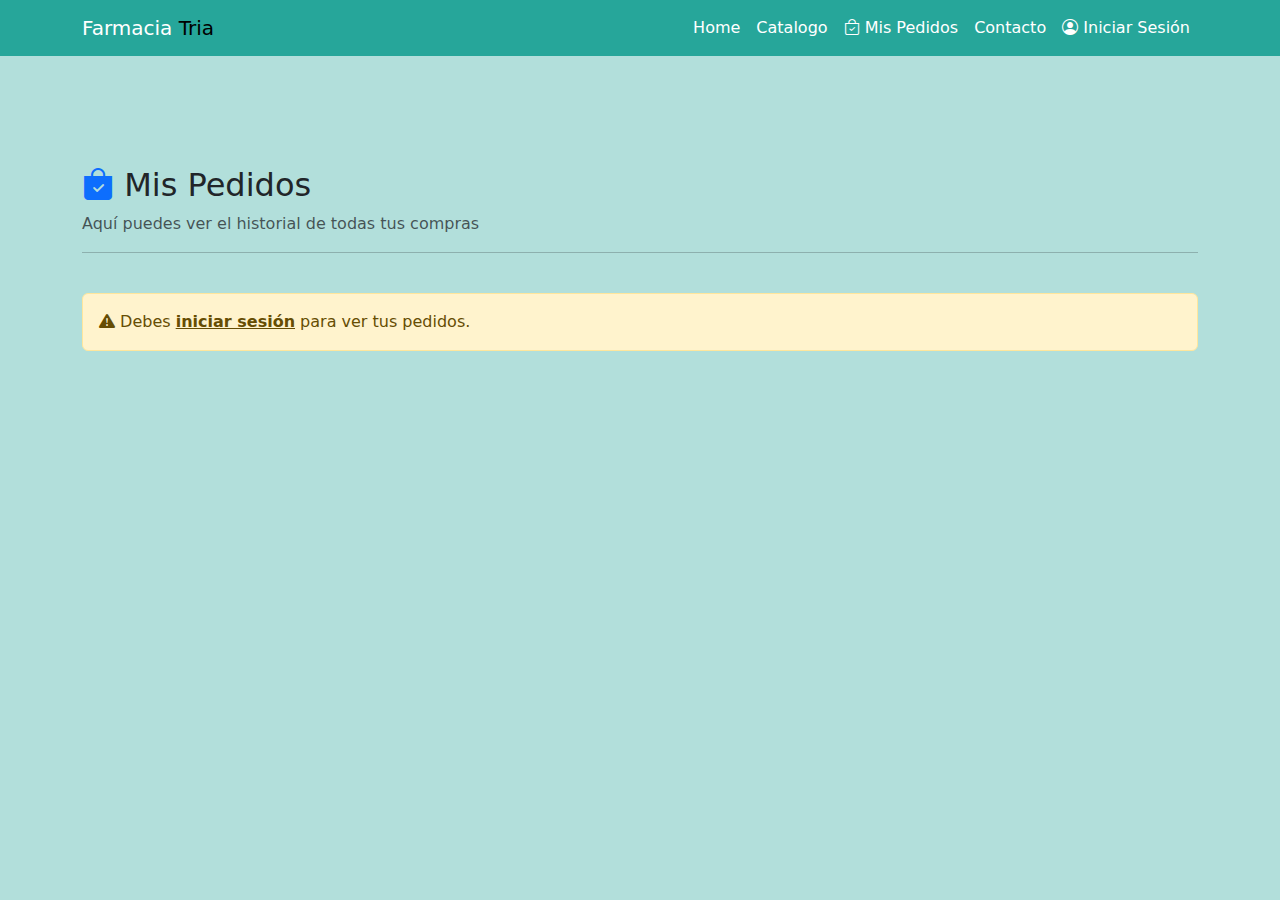
<file: Farmacia_tria/mis-pedidos.html>
﻿<!DOCTYPE html>
<html lang="es">
<head>
    <meta charset="UTF-8">
    <meta name="viewport" content="width=device-width, initial-scale=1.0">
    <title>Mis Pedidos - Farmacia Tria</title>
    <link href="https://cdn.jsdelivr.net/npm/bootstrap@5.3.8/dist/css/bootstrap.min.css" rel="stylesheet">
    <link rel="stylesheet" href="https://cdn.jsdelivr.net/npm/bootstrap-icons@1.13.1/font/bootstrap-icons.min.css">
    <link rel="stylesheet" href="style.css">
</head>
<body>

    <nav class="navbar navbar-expand-lg navbar-light bg-light fixed-top">
        <div class="container">
            <a href="index.html" class="navbar-brand"><span class="text-primary"> Farmacia </span>Tria</a>
            <button class="navbar-toggler" type="button" data-bs-toggle="collapse"
                    data-bs-target="#navbar-start" aria-controls="navbar-start" aria-expanded="false"
                    aria-label="Toggle navigation">
                <span class="navbar-toggler-icon"></span>
            </button>
            <div class="collapse navbar-collapse" id="navbar-start">
                <ul class="navbar-nav ms-auto mb-2 mb-lg-0">
                    <li class="nav-item">
                        <a class="nav-link" href="index.html">Home</a>
                    </li>
                    <li class="nav-item">
                        <a class="nav-link" href="catalogo.html">Catalogo</a>
                    </li>
                    <li class="nav-item">
                        <a class="nav-link" href="mis-pedidos.html"><i class="bi bi-bag-check"></i> Mis Pedidos</a>
                    </li>
                    <li class="nav-item">
                        <a class="nav-link" href="contacto.html">Contacto</a>
                    </li>
                    <li class="nav-item">
                        <a class="nav-link" href="login.html"><i class="bi bi-person-circle"></i> Iniciar Sesión</a>
                    </li>
                </ul>
            </div>
        </div>
    </nav>

    <div class="container py-5 mt-5">

        <!-- Encabezado -->
        <div class="row mb-4">
            <div class="col-md-12">
                <h2><i class="bi bi-bag-check-fill text-primary"></i> Mis Pedidos</h2>
                <p class="text-muted">Aquí puedes ver el historial de todas tus compras</p>
                <hr>
            </div>
        </div>

        <!-- Mensaje si no hay sesión -->
        <div id="sinSesion" style="display:none;">
            <div class="alert alert-warning">
                <i class="bi bi-exclamation-triangle-fill"></i>
                Debes <a href="login.html" class="alert-link">iniciar sesión</a> para ver tus pedidos.
            </div>
        </div>

        <!-- Lista de Pedidos -->
        <div id="listaPedidos">
            <div class="text-center py-5">
                <div class="spinner-border text-primary" role="status">
                    <span class="visually-hidden">Cargando...</span>
                </div>
                <p class="mt-3">Cargando tus pedidos...</p>
            </div>
        </div>

    </div>

    <!-- Modal Detalle del Pedido -->
    <div class="modal fade" id="modalDetalle" tabindex="-1">
        <div class="modal-dialog modal-lg">
            <div class="modal-content">
                <div class="modal-header">
                    <h5 class="modal-title">
                        <i class="bi bi-receipt"></i> Detalle del Pedido <span id="modalPedidoId"></span>
                    </h5>
                    <button type="button" class="btn-close" data-bs-dismiss="modal"></button>
                </div>
                <div class="modal-body">

                    <!-- Info del pedido -->
                    <div class="row mb-3">
                        <div class="col-md-6">
                            <strong>Fecha:</strong> <span id="detalleF"></span>
                        </div>
                        <div class="col-md-6">
                            <strong>Estado:</strong> <span id="detalleEstado"></span>
                        </div>
                    </div>
                    <div class="row mb-3">
                        <div class="col-md-6">
                            <strong>Método de Pago:</strong> <span id="detalleMetodo"></span>
                        </div>
                        <div class="col-md-6">
                            <strong>DNI:</strong> <span id="detalleDNI"></span>
                        </div>
                    </div>

                    <hr>

                    <!-- Productos del pedido -->
                    <h6 class="mb-3"><i class="bi bi-box-seam"></i> Productos</h6>
                    <div class="table-responsive">
                        <table class="table table-sm">
                            <thead class="table-light">
                                <tr>
                                    <th>Producto</th>
                                    <th class="text-center">Cantidad</th>
                                    <th class="text-end">Precio Unit.</th>
                                    <th class="text-end">Subtotal</th>
                                </tr>
                            </thead>
                            <tbody id="detalleProductos"></tbody>
                            <tfoot>
                                <tr class="table-dark">
                                    <td colspan="3" class="text-end"><strong>TOTAL:</strong></td>
                                    <td class="text-end"><strong id="detalleTotal"></strong></td>
                                </tr>
                            </tfoot>
                        </table>
                    </div>
                </div>
                <div class="modal-footer">
                    <button type="button" class="btn btn-secondary" data-bs-dismiss="modal">Cerrar</button>
                    <button type="button" class="btn btn-primary" onclick="descargarComprobante()">
                        <i class="bi bi-download"></i> Descargar Comprobante
                    </button>
                </div>
            </div>
        </div>
    </div>

    <script src="https://cdn.jsdelivr.net/npm/bootstrap@5.3.8/dist/js/bootstrap.bundle.min.js"></script>
    <script>
        const API_URL = 'https://farmaciatria.rf.gd/api';

        // Recuperar usuario de sesión
        let usuarioGuardado = sessionStorage.getItem('usuarioActual');
        if (usuarioGuardado) {
            window.usuarioActual = JSON.parse(usuarioGuardado);
            console.log('✅ Usuario:', window.usuarioActual);
        } else {
            window.usuarioActual = null;
            console.log('❌ No hay sesión');
        }

        // Actualizar navbar con usuario
        function actualizarNavbar() {
            if (window.usuarioActual && window.usuarioActual.correo) {
                const navLinks = document.querySelectorAll('.navbar-nav');
                navLinks.forEach(nav => {
                    const loginLink = nav.querySelector('a[href="login.html"]');
                    if (loginLink) {
                        loginLink.innerHTML = `<i class="bi bi-person-check-fill"></i> ${window.usuarioActual.correo}`;
                        loginLink.style.color = '#28a745';
                        loginLink.style.fontWeight = 'bold';
                        loginLink.href = '#';

                        loginLink.addEventListener('click', (e) => {
                            e.preventDefault();
                            if (confirm('¿Deseas cerrar sesión?')) {
                                sessionStorage.removeItem('usuarioActual');
                                window.location.href = 'login.html';
                            }
                        });
                    }
                });
            }
        }

        // Cargar pedidos del usuario
        function cargarPedidos() {
            if (!window.usuarioActual || !window.usuarioActual.id) {
                document.getElementById('listaPedidos').style.display = 'none';
                document.getElementById('sinSesion').style.display = 'block';
                return;
            }

            fetch(`${API_URL}/mis_pedidos.php?usuario_id=${window.usuarioActual.id}`)
                .then(response => response.json())
                .then(pedidos => {
                    const container = document.getElementById('listaPedidos');

                    if (pedidos.length === 0) {
                        container.innerHTML = `
                            <div class="alert alert-info text-center">
                                <i class="bi bi-info-circle fs-1 d-block mb-3"></i>
                                <h5>No tienes pedidos aún</h5>
                                <p>Cuando realices tu primera compra, aparecerá aquí.</p>
                                <a href="catalogo.html" class="btn btn-primary">
                                    <i class="bi bi-cart"></i> Ir al Catálogo
                                </a>
                            </div>
                        `;
                        return;
                    }

                    container.innerHTML = '';

                    pedidos.forEach(pedido => {
                        const fecha = new Date(pedido.fecha_pedido).toLocaleDateString('es-AR', {
                            year: 'numeric',
                            month: 'long',
                            day: 'numeric',
                            hour: '2-digit',
                            minute: '2-digit'
                        });

                        const badgeColor = {
                            'pendiente': 'warning',
                            'procesando': 'info',
                            'enviado': 'primary',
                            'entregado': 'success',
                            'cancelado': 'danger'
                        };

                        const card = document.createElement('div');
                        card.className = 'card mb-3 shadow-sm';
                        card.innerHTML = `
                            <div class="card-body">
                                <div class="row align-items-center">
                                    <div class="col-md-2">
                                        <h5 class="text-primary mb-0">
                                            <i class="bi bi-receipt-cutoff"></i> #${pedido.id_pedido}
                                        </h5>
                                    </div>
                                    <div class="col-md-3">
                                        <small class="text-muted d-block">Fecha</small>
                                        <strong>${fecha}</strong>
                                    </div>
                                    <div class="col-md-2">
                                        <small class="text-muted d-block">Estado</small>
                                        <span class="badge bg-${badgeColor[pedido.estado_pedido] || 'secondary'}">
                                            ${pedido.estado_pedido}
                                        </span>
                                    </div>
                                    <div class="col-md-2">
                                        <small class="text-muted d-block">Total</small>
                                        <strong class="text-success fs-5">$${pedido.total}</strong>
                                    </div>
                                    <div class="col-md-3 text-end">
                                        <button class="btn btn-outline-primary btn-sm" onclick="verDetalle(${pedido.id_pedido})">
                                            <i class="bi bi-eye"></i> Ver Detalle
                                        </button>
                                    </div>
                                </div>
                            </div>
                        `;

                        container.appendChild(card);
                    });
                })
                .catch(error => {
                    console.error('Error:', error);
                    document.getElementById('listaPedidos').innerHTML = `
                        <div class="alert alert-danger">
                            <i class="bi bi-exclamation-triangle"></i> Error al cargar los pedidos.
                            <button class="btn btn-sm btn-danger" onclick="cargarPedidos()">Reintentar</button>
                        </div>
                    `;
                });
        }

        // Ver detalle de un pedido
        function verDetalle(pedidoId) {
            fetch(`${API_URL}/detalle_pedido.php?pedido_id=${pedidoId}`)
                .then(response => response.json())
                .then(data => {
                    // Info general
                    document.getElementById('modalPedidoId').textContent = `#${data.pedido.id_pedido}`;

                    const fecha = new Date(data.pedido.fecha_pedido).toLocaleDateString('es-AR', {
                        year: 'numeric',
                        month: 'long',
                        day: 'numeric',
                        hour: '2-digit',
                        minute: '2-digit'
                    });

                    document.getElementById('detalleF').textContent = fecha;
                    document.getElementById('detalleEstado').innerHTML = `<span class="badge bg-info">${data.pedido.estado_pedido}</span>`;
                    document.getElementById('detalleMetodo').textContent = data.pago.metodo_pago || 'N/A';
                    document.getElementById('detalleDNI').textContent = data.pago.dni || 'N/A';
                    document.getElementById('detalleTotal').textContent = `$${data.pedido.total}`;

                    // Productos
                    const tbody = document.getElementById('detalleProductos');
                    tbody.innerHTML = '';

                    data.productos.forEach(item => {
                        tbody.innerHTML += `
                            <tr>
                                <td>${item.nombre_producto}</td>
                                <td class="text-center">${item.cantidad}</td>
                                <td class="text-end">$${item.precio_unitario}</td>
                                <td class="text-end">$${item.subtotal}</td>
                            </tr>
                        `;
                    });

                    // Mostrar modal
                    new bootstrap.Modal(document.getElementById('modalDetalle')).show();
                })
                .catch(error => {
                    console.error('Error:', error);
                    alert('Error al cargar el detalle del pedido');
                });
        }

        // Descargar comprobante (simulado)
        function descargarComprobante() {
            alert('Generando comprobante...\n(En una versión completa, esto descargaría un PDF)');
        }

        // Inicializar
        document.addEventListener('DOMContentLoaded', () => {
            actualizarNavbar();
            cargarPedidos();
        });
    </script>

</body>
</html>
</file>
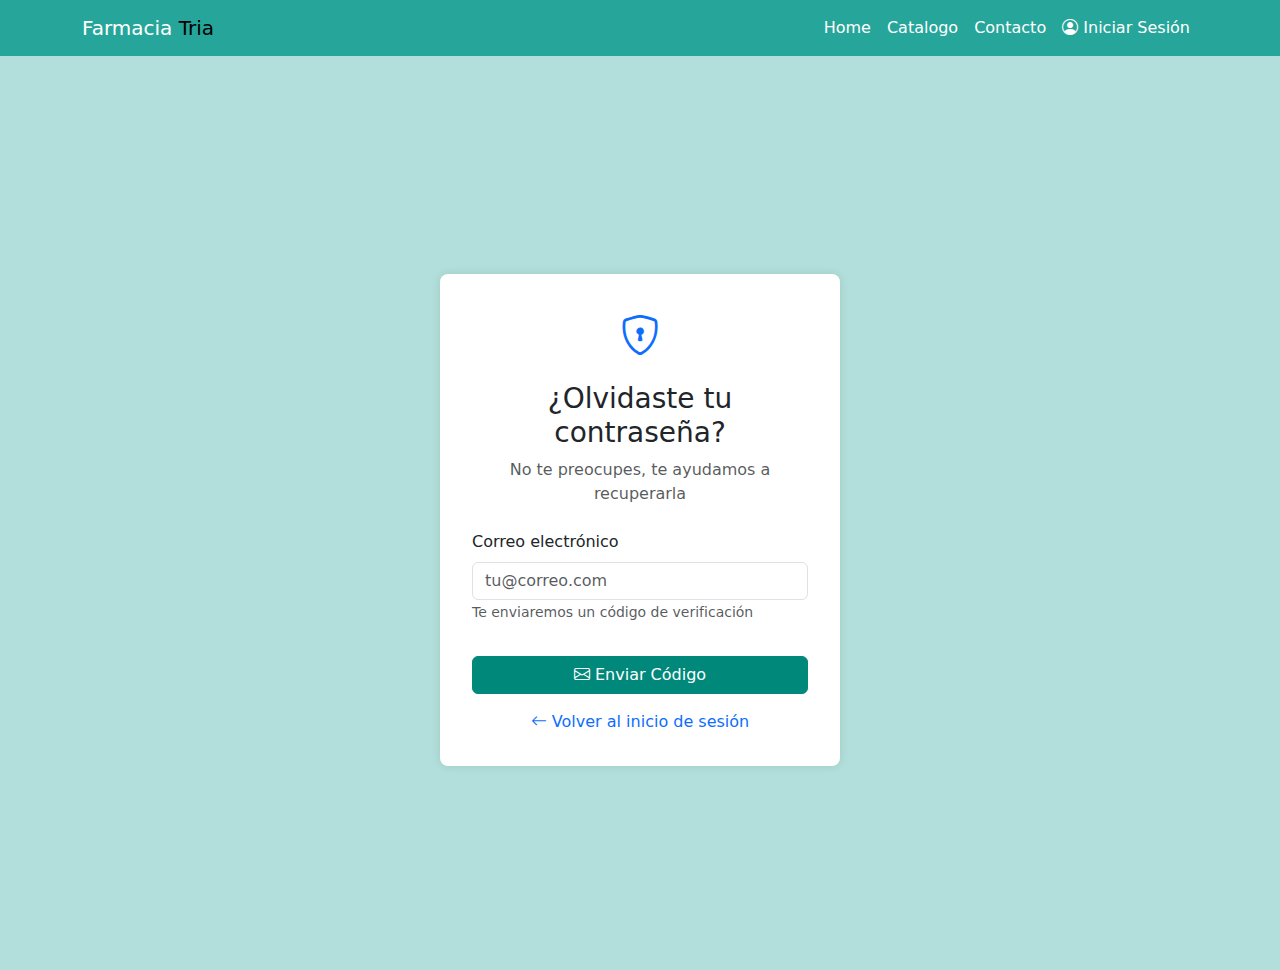
<file: Farmacia_tria/recuperar-password.html>
﻿<!DOCTYPE html>
<html lang="es">
<head>
    <meta charset="UTF-8">
    <meta name="viewport" content="width=device-width, initial-scale=1.0">
    <title>Recuperar Contraseña - Farmacia Tria</title>
    <link href="https://cdn.jsdelivr.net/npm/bootstrap@5.3.8/dist/css/bootstrap.min.css" rel="stylesheet">
    <link rel="stylesheet" href="https://cdn.jsdelivr.net/npm/bootstrap-icons@1.13.1/font/bootstrap-icons.min.css">
    <link rel="stylesheet" href="style.css">
</head>
<body>

    <nav class="navbar navbar-expand-lg navbar-light bg-light fixed-top">
        <div class="container">
            <a href="index.html" class="navbar-brand"><span class="text-primary"> Farmacia </span>Tria</a>
            <button class="navbar-toggler" type="button" data-bs-toggle="collapse"
                    data-bs-target="#navbar-start" aria-controls="navbar-start" aria-expanded="false"
                    aria-label="Toggle navigation">
                <span class="navbar-toggler-icon"></span>
            </button>
            <div class="collapse navbar-collapse" id="navbar-start">
                <ul class="navbar-nav ms-auto mb-2 mb-lg-0">
                    <li class="nav-item">
                        <a class="nav-link" href="index.html">Home</a>
                    </li>
                    <li class="nav-item">
                        <a class="nav-link" href="catalogo.html">Catalogo</a>
                    </li>
                    <li class="nav-item">
                        <a class="nav-link" href="contacto.html">Contacto</a>
                    </li>
                    <li class="nav-item">
                        <a class="nav-link" href="login.html"><i class="bi bi-person-circle"></i> Iniciar Sesión</a>
                    </li>
                </ul>
            </div>
        </div>
    </nav>

    <div class="container py-5 d-flex justify-content-center align-items-center min-vh-100">
        <div class="contact-form">

            <!-- Paso 1: Solicitar correo -->
            <div id="paso1" class="fade-in">
                <div class="text-center mb-4">
                    <i class="bi bi-shield-lock fs-1 text-primary"></i>
                    <h3 class="mt-3">¿Olvidaste tu contraseña?</h3>
                    <p class="text-muted">No te preocupes, te ayudamos a recuperarla</p>
                </div>

                <form id="formSolicitarCodigo">
                    <div class="mb-3">
                        <label for="correo" class="form-label">Correo electrónico</label>
                        <input type="email" class="form-control" id="correo" placeholder="tu@correo.com" required />
                        <div class="invalid-feedback"></div>
                        <small class="text-muted">Te enviaremos un código de verificación</small>
                    </div>

                    <button type="submit" class="btn btn-primary w-100 mt-3">
                        <i class="bi bi-envelope"></i> Enviar Código
                    </button>

                    <div class="text-center mt-3">
                        <a href="login.html" class="text-decoration-none">
                            <i class="bi bi-arrow-left"></i> Volver al inicio de sesión
                        </a>
                    </div>
                </form>
            </div>

            <!-- Paso 2: Verificar código -->
            <div id="paso2" style="display:none;">
                <div class="text-center mb-4">
                    <i class="bi bi-key fs-1 text-success"></i>
                    <h3 class="mt-3">Verificar Código</h3>
                    <p class="text-muted">Ingresa el código que te enviamos a <br><strong id="correoEnviado"></strong></p>
                </div>

                <form id="formVerificarCodigo">
                    <div class="mb-3">
                        <label for="codigo" class="form-label">Código de verificación</label>
                        <input type="text" class="form-control text-center" id="codigo" placeholder="000000" maxlength="6" required style="font-size: 24px; letter-spacing: 8px;" />
                        <div class="invalid-feedback"></div>
                    </div>

                    <button type="submit" class="btn btn-success w-100 mt-3">
                        <i class="bi bi-check-circle"></i> Verificar Código
                    </button>

                    <div class="text-center mt-3">
                        <button type="button" class="btn btn-link" onclick="reenviarCodigo()">
                            <i class="bi bi-arrow-clockwise"></i> Reenviar código
                        </button>
                    </div>
                </form>
            </div>

            <!-- Paso 3: Nueva contraseña -->
            <div id="paso3" style="display:none;">
                <div class="text-center mb-4">
                    <i class="bi bi-shield-check fs-1 text-success"></i>
                    <h3 class="mt-3">Nueva Contraseña</h3>
                    <p class="text-muted">Elige una contraseña segura</p>
                </div>

                <form id="formNuevaPassword">
                    <div class="mb-3">
                        <label for="nuevaPassword" class="form-label">Nueva contraseña</label>
                        <input type="password" class="form-control" id="nuevaPassword" placeholder="Mínimo 6 caracteres" required />
                        <div class="invalid-feedback"></div>
                    </div>

                    <div class="mb-3">
                        <label for="confirmarPassword" class="form-label">Confirmar contraseña</label>
                        <input type="password" class="form-control" id="confirmarPassword" placeholder="Repite la contraseña" required />
                        <div class="invalid-feedback"></div>
                    </div>

                    <div class="mb-3">
                        <small class="text-muted">
                            <i class="bi bi-info-circle"></i> La contraseña debe tener al menos 6 caracteres
                        </small>
                    </div>

                    <button type="submit" class="btn btn-success w-100 mt-3">
                        <i class="bi bi-check-circle"></i> Cambiar Contraseña
                    </button>
                </form>
            </div>

            <!-- Paso 4: Éxito -->
            <div id="paso4" style="display:none;">
                <div class="text-center">
                    <i class="bi bi-check-circle-fill fs-1 text-success"></i>
                    <h3 class="mt-3 text-success">¡Contraseña actualizada!</h3>
                    <p class="text-muted">Tu contraseña ha sido cambiada exitosamente</p>

                    <a href="login.html" class="btn btn-primary mt-3">
                        <i class="bi bi-box-arrow-in-right"></i> Iniciar Sesión
                    </a>
                </div>
            </div>

        </div>
    </div>

    <script src="https://cdn.jsdelivr.net/npm/bootstrap@5.3.8/dist/js/bootstrap.bundle.min.js"></script>
    <script>
        const API_URL = 'https://farmaciatria.rf.gd/api';
        let correoRecuperacion = '';
        let codigoVerificacion = '';

        function mostrarError(inputId, mensaje) {
            const input = document.getElementById(inputId);
            if (!input) return;

            const feedbackDiv = input.nextElementSibling;
            input.classList.add('is-invalid');

            if (feedbackDiv && feedbackDiv.classList.contains('invalid-feedback')) {
                feedbackDiv.textContent = mensaje;
                feedbackDiv.style.display = 'block';
            }
        }

        function limpiarErrores() {
            document.querySelectorAll('.is-invalid').forEach(el => {
                el.classList.remove('is-invalid');
            });
            document.querySelectorAll('.invalid-feedback').forEach(el => {
                el.style.display = 'none';
                el.textContent = '';
            });
        }

        function mostrarPaso(numero) {
            document.querySelectorAll('[id^="paso"]').forEach(paso => {
                paso.style.display = 'none';
            });
            document.getElementById('paso' + numero).style.display = 'block';
        }
        // PASO 1: Solicitar código
        document.getElementById('formSolicitarCodigo').addEventListener('submit', function (e) {
            e.preventDefault();
            limpiarErrores();

            const correo = document.getElementById('correo').value;

            if (!correo) {
                mostrarError('correo', 'El correo es obligatorio');
                return;
            }

            const emailRegex = /^[^\s@]+@[^\s@]+\.[^\s@]+$/;
            if (!emailRegex.test(correo)) {
                mostrarError('correo', 'Por favor ingresa un correo válido');
                return;
            }

            console.log('📧 Solicitando código para:', correo);

            const formData = new FormData();
            formData.append('correo', correo);

            fetch(`${API_URL}/recuperar_solicitar.php`, {
                method: 'POST',
                body: formData
            })
                .then(response => {
                    console.log('Status:', response.status);
                    return response.text();
                })
                .then(text => {
                    console.log('Respuesta RAW:', text);

                    // Limpiar posibles espacios en blanco
                    text = text.trim();

                    try {
                        const data = JSON.parse(text);
                        console.log('Respuesta JSON:', data);

                        if (data.success) {
                            correoRecuperacion = correo;
                            codigoVerificacion = data.codigo;

                            document.getElementById('correoEnviado').textContent = correo;
                            mostrarPaso(2);

                            // Mostrar código (SOLO DESARROLLO)
                            alert('✅ Código generado correctamente!\n\n📧 Código: ' + data.codigo + '\n\n⚠️ Cópialo y pégalo en el siguiente paso.\n\n(En producción esto se enviaría por email)');

                        } else if (data.message === 'Usuario no encontrado') {
                            mostrarError('correo', 'No existe una cuenta con este correo');
                        } else {
                            alert('❌ Error: ' + data.message);
                        }
                    } catch (e) {
                        console.error('Error al parsear JSON:', e);
                        console.error('Texto recibido:', text);
                        alert('Error al procesar la respuesta del servidor.\n\nRevisa la consola (F12) para más detalles.');
                    }
                })
                .catch(error => {
                    console.error('Error de red:', error);
                    alert('Error de conexión: ' + error.message);
                });
        });

        // PASO 2: Verificar código
        document.getElementById('formVerificarCodigo').addEventListener('submit', function(e) {
            e.preventDefault();
            limpiarErrores();

            const codigo = document.getElementById('codigo').value;

            if (!codigo || codigo.length !== 6) {
                mostrarError('codigo', 'El código debe tener 6 dígitos');
                return;
            }

            console.log('🔑 Verificando código:', codigo);

            const formData = new FormData();
            formData.append('correo', correoRecuperacion);
            formData.append('codigo', codigo);

            fetch(`${API_URL}/recuperar_verificar.php`, {
                method: 'POST',
                body: formData
            })
            .then(response => response.text())
            .then(text => {
                console.log('Respuesta:', text);
                const data = JSON.parse(text);

                if (data.success) {
                    mostrarPaso(3);
                } else if (data.message === 'Código incorrecto') {
                    mostrarError('codigo', 'El código ingresado es incorrecto');
                } else if (data.message === 'Código expirado') {
                    mostrarError('codigo', 'El código ha expirado. Solicita uno nuevo.');
                } else {
                    alert(data.message);
                }
            })
            .catch(error => {
                console.error('Error:', error);
                alert('Error al verificar el código');
            });
        });

        // Reenviar código
        function reenviarCodigo() {
            document.getElementById('correo').value = correoRecuperacion;
            mostrarPaso(1);
        }

        // PASO 3: Nueva contraseña
        document.getElementById('formNuevaPassword').addEventListener('submit', function(e) {
            e.preventDefault();
            limpiarErrores();

            const nuevaPassword = document.getElementById('nuevaPassword').value;
            const confirmarPassword = document.getElementById('confirmarPassword').value;

            if (nuevaPassword.length < 6) {
                mostrarError('nuevaPassword', 'La contraseña debe tener al menos 6 caracteres');
                return;
            }

            if (nuevaPassword !== confirmarPassword) {
                mostrarError('confirmarPassword', 'Las contraseñas no coinciden');
                return;
            }

            console.log('🔐 Cambiando contraseña...');

            const formData = new FormData();
            formData.append('correo', correoRecuperacion);
            formData.append('codigo', document.getElementById('codigo').value);
            formData.append('nueva_password', nuevaPassword);

            fetch(`${API_URL}/recuperar_cambiar.php`, {
                method: 'POST',
                body: formData
            })
            .then(response => response.text())
            .then(text => {
                console.log('Respuesta:', text);
                const data = JSON.parse(text);

                if (data.success) {
                    mostrarPaso(4);
                } else {
                    alert(data.message || 'Error al cambiar la contraseña');
                }
            })
            .catch(error => {
                console.error('Error:', error);
                alert('Error al cambiar la contraseña');
            });
        });

        // Auto-focus en el código
        document.getElementById('codigo').addEventListener('input', function(e) {
            e.target.value = e.target.value.replace(/\D/g, '');
        });
    </script>

    <style>
        .fade-in {
            animation: fadeIn 0.5s ease-in;
        }

        @keyframes fadeIn {
            from {
                opacity: 0;
                transform: translateY(20px);
            }

            to {
                opacity: 1;
                transform: translateY(0);
            }
        }

        #codigo:focus {
            border-color: #28a745;
            box-shadow: 0 0 0 0.2rem rgba(40, 167, 69, 0.25);
        }
    </style>

</body>
</html>
</file>
<file: Farmacia_tria/style.css>
.carousel-item img {
  height: 500px;
  object-fit: cover;
}
footer {
  background: #5bcfc4;
  padding: 20px 0;
  margin-top: 30px;
  border-top: 1px solid #ddd;
}


body {
  background-color: #b2dfdb;
  padding-top: 70px;
}
.card img {
  object-fit: cover;
  height: 200px;
}
.offcanvas {
  width: 400px;
}
.navbar {
    background-color: #26a69a !important; 
}


.navbar .nav-link {
    color: white !important; 
}

.navbar .nav-link.active {
    font-weight: bold;
    text-decoration: underline;
}

.navbar .navbar-brand span {
    color: white !important; 
}
.btn {
    background-color: #00897b; 
    border-color: #00897b;     
    color: white;              
}

.btn:hover {
    background-color: #00695c; 
    border-color: #00695c;
}

.contact-form {
  background: white;
  padding: 2rem;
  border-radius: 0.5rem;
  box-shadow: 0 0 10px rgba(0,0,0,0.1);
  width: 100%;
  max-width: 400px;
}
</file>
<file: Trabajo Farmacia pp/style.css>
.carousel-item img {
  height: 500px;
  object-fit: cover;
}
footer {
  background: #5bcfc4;
  padding: 20px 0;
  margin-top: 30px;
  border-top: 1px solid #ddd;
}


body {
  background-color: #b2dfdb;
  padding-top: 70px;
}
.card img {
  object-fit: cover;
  height: 200px;
}
.offcanvas {
  width: 400px;
}
.navbar {
    background-color: #26a69a !important; 
}


.navbar .nav-link {
    color: white !important; 
}

.navbar .nav-link.active {
    font-weight: bold;
    text-decoration: underline;
}

.navbar .navbar-brand span {
    color: white !important; 
}
.btn {
    background-color: #00897b; 
    border-color: #00897b;     
    color: white;              
}

.btn:hover {
    background-color: #00695c; 
    border-color: #00695c;
}

.contact-form {
  background: white;
  padding: 2rem;
  border-radius: 0.5rem;
  box-shadow: 0 0 10px rgba(0,0,0,0.1);
  width: 100%;
  max-width: 400px;
}
</file>
